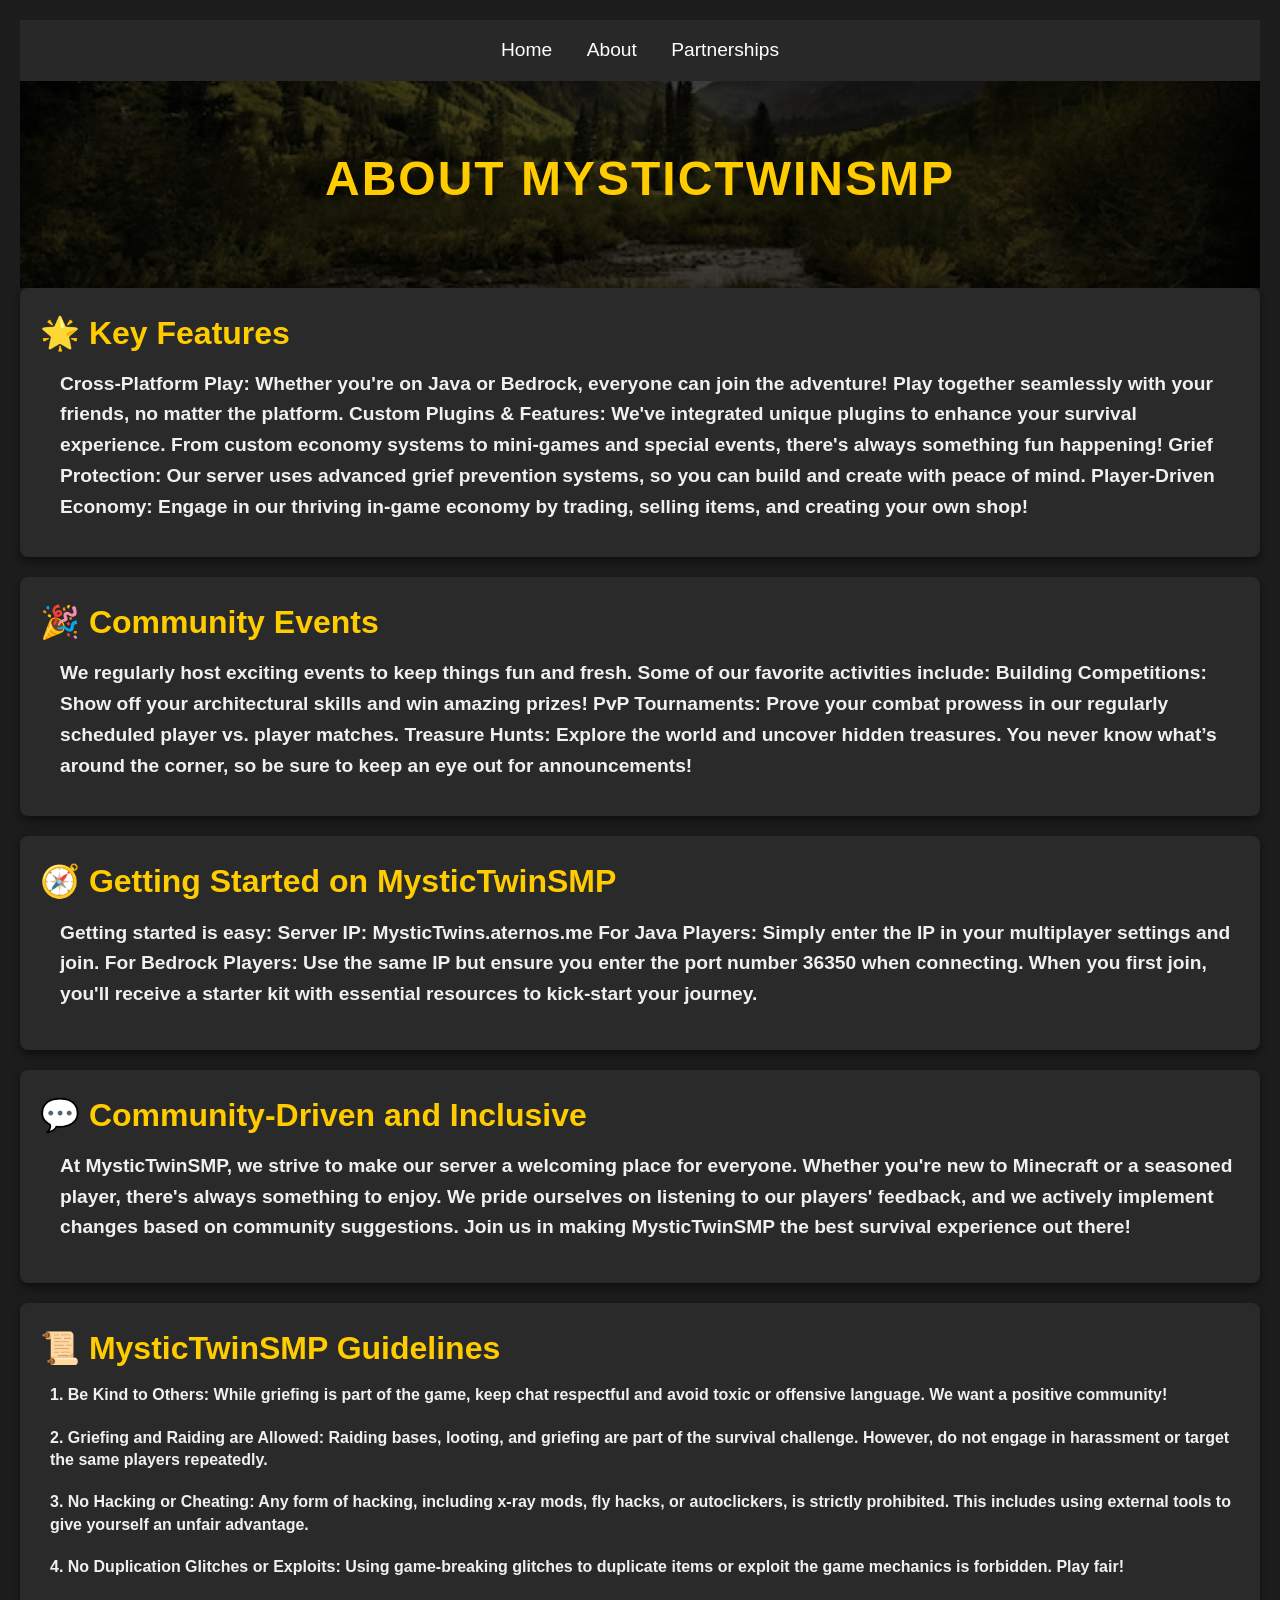
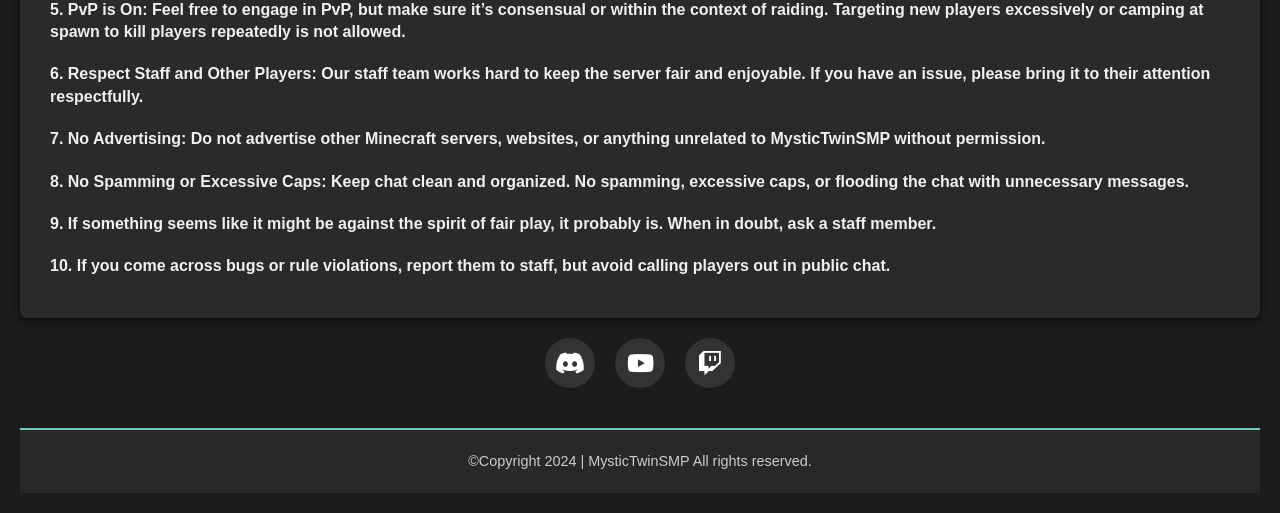
<file: about/index.html>
<html lang="en">
<head>
    <meta charset="UTF-8">
    <meta name="viewport" content="width=device-width, initial-scale=1.0">
    <title>MysticTwinSMP</title>
    <link rel="icon" href="MysticTwin.png" type="image/png" sizes="32x32">
    <link rel="stylesheet" href="style.css">
    <link rel="stylesheet" href="https://cdnjs.cloudflare.com/ajax/libs/font-awesome/6.0.0-beta3/css/all.min.css">
</head>

        <body>

            <nav>
                <ul>
                    <li><a href="https://voke2k.github.io/MysticTwinSMP/home/">Home</a></li>
                    <li><a href="https://voke2k.github.io/MysticTwinSMP/about/">About</a></li>
                    <li><a href="https://voke2k.github.io/MysticTwinSMP/partnerships">Partnerships</a></li>
                </ul>
            </nav>

            <header>
                <h1>
                    About MysticTwinSMP
                </h1>
            </header>
    
            <div class="key-features">
                <h1>🌟 Key Features</h1>
                <h3>Cross-Platform Play: Whether you're on Java or Bedrock, everyone can join the adventure! Play together seamlessly with your friends, no matter the platform.
                    Custom Plugins & Features: We've integrated unique plugins to enhance your survival experience. From custom economy systems to mini-games and special events, there's always something fun happening!
                    Grief Protection: Our server uses advanced grief prevention systems, so you can build and create with peace of mind.
                    Player-Driven Economy: Engage in our thriving in-game economy by trading, selling items, and creating your own shop!</h3>
            </div>

            <div class="community-events">
                <h1>🎉 Community Events</h1>
                <h3>We regularly host exciting events to keep things fun and fresh. Some of our favorite activities include:

                    Building Competitions: Show off your architectural skills and win amazing prizes!
                    PvP Tournaments: Prove your combat prowess in our regularly scheduled player vs. player matches.
                    Treasure Hunts: Explore the world and uncover hidden treasures.
                
                You never know what’s around the corner, so be sure to keep an eye out for announcements!</h3>
            </div>

            <div class="getting-started">
                <h1>🧭 Getting Started on MysticTwinSMP</h1>
                <h3>Getting started is easy:

                    Server IP: MysticTwins.aternos.me
                    For Java Players: Simply enter the IP in your multiplayer settings and join.
                    For Bedrock Players: Use the same IP but ensure you enter the port number 36350 when connecting.
                
                When you first join, you'll receive a starter kit with essential resources to kick-start your journey.</h3>
            </div>

            <div class="feedback">
                <h1>💬 Community-Driven and Inclusive</h1>
                <h3>At MysticTwinSMP, we strive to make our server a welcoming place for everyone. Whether you're new to Minecraft or a seasoned player, there's always something to enjoy. We pride ourselves on listening to our players' feedback, and we actively implement changes based on community suggestions.

                    Join us in making MysticTwinSMP the best survival experience out there!</h3>
            </div>

            <div class="guidelines">
                <h1>📜 MysticTwinSMP Guidelines</h1>
                <h3>1. Be Kind to Others: While griefing is part of the game, keep chat respectful and avoid toxic or offensive language. We want a positive community!</h3>

                <h3>2. Griefing and Raiding are Allowed: Raiding bases, looting, and griefing are part of the survival challenge. However, do not engage in harassment or target the same players repeatedly.</h3>
                    
                <h3>3. No Hacking or Cheating: Any form of hacking, including x-ray mods, fly hacks, or autoclickers, is strictly prohibited. This includes using external tools to give yourself an unfair advantage.</h3>
                    
                <h3>4. No Duplication Glitches or Exploits: Using game-breaking glitches to duplicate items or exploit the game mechanics is forbidden. Play fair!</h3>
                    
                <h3>5. PvP is On: Feel free to engage in PvP, but make sure it’s consensual or within the context of raiding. Targeting new players excessively or camping at spawn to kill players repeatedly is not allowed.</h3>
                    
                <h3>6. Respect Staff and Other Players: Our staff team works hard to keep the server fair and enjoyable. If you have an issue, please bring it to their attention respectfully.</h3>
                    
                <h3>7. No Advertising: Do not advertise other Minecraft servers, websites, or anything unrelated to MysticTwinSMP without permission.</h3>
                    
                <h3>8. No Spamming or Excessive Caps: Keep chat clean and organized. No spamming, excessive caps, or flooding the chat with unnecessary messages.</h3>
                    
                <h3>9. If something seems like it might be against the spirit of fair play, it probably is. When in doubt, ask a staff member.</h3>
                    
                <h3>10. If you come across bugs or rule violations, report them to staff, but avoid calling players out in public chat.</h3>
            </div>

        </body>

        <div class="social-links">

            <a href="https://discord.gg/cj7x8na8" target="_blank">
                <i class="fab fa-discord"></i>
            </a>

            <a href="https://www.youtube.com/@MysticTwins123" target="_blank">
                <i class="fab fa-youtube"></i>
            </a>

            <a href="https://www.twitch.tv/mystictwinsyt" target="_blank">
                <i class="fab fa-twitch"></i>
            </a>
        </div>

    <footer>
        &copy;Copyright 2024 | MysticTwinSMP All rights reserved.
    </footer>
</html>
</file>
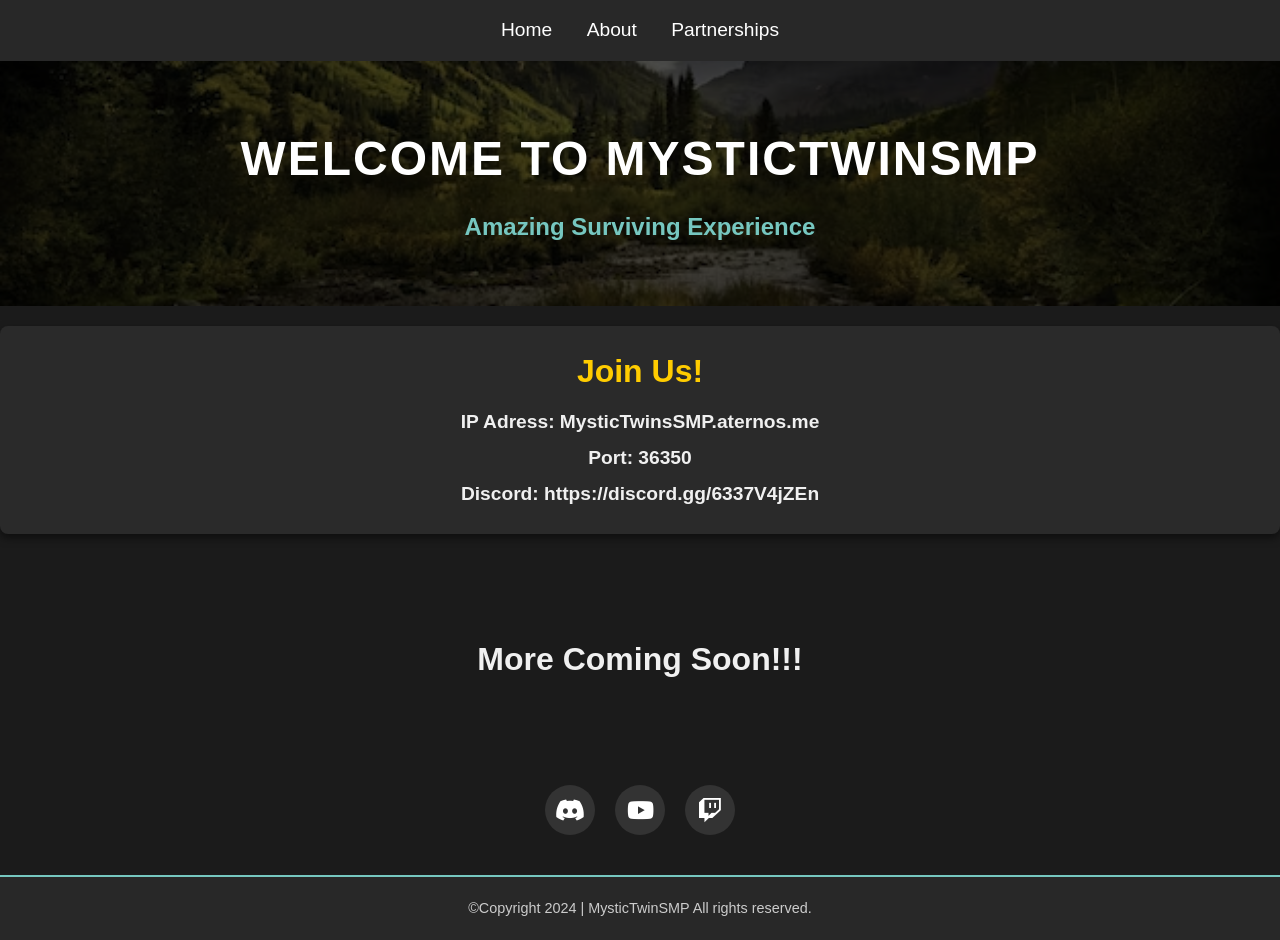
<file: home/index.html>
<html lang="en">
<head>
    <meta charset="UTF-8">
    <meta name="viewport" content="width=device-width, initial-scale=1.0">
    <title>MysticTwinSMP</title>
    <link rel="icon" href="MysticTwin.png" type="image/png" sizes="32x32">
    <link rel="stylesheet" href="style.css">
    <link rel="stylesheet" href="https://cdnjs.cloudflare.com/ajax/libs/font-awesome/6.0.0-beta3/css/all.min.css">
</head>

        <body>

            <nav>
                <ul>
                    <li><a href="https://voke2k.github.io/MysticTwinSMP/home/">Home</a></li>
                    <li><a href="https://voke2k.github.io/MysticTwinSMP/about/">About</a></li>
                    <li><a href="https://voke2k.github.io/MysticTwinSMP/partnerships">Partnerships</a></li>
                </ul>
            </nav>

            <header>
                <h1>Welcome to MysticTwinSMP</h1>
                <h3>Amazing Surviving Experience</h3>
            </header>


            <div class="server-information">
                <h1>Join Us!</h1>
                <h3>IP Adress: MysticTwinsSMP.aternos.me</h3>
                <h3>Port: 36350</h3>
                <h3>Discord: https://discord.gg/6337V4jZEn</h3>
            </div>

            <div class="coming-soon">
            <h1>More Coming Soon!!!</h1>
            </div>
            
            <div class="social-links">

                <a href="https://discord.gg/6337V4jZEn" target="_blank">
                    <i class="fab fa-discord"></i>
                </a>

                <a href="https://www.youtube.com/@MysticTwins123" target="_blank">
                    <i class="fab fa-youtube"></i>
                </a>

                <a href="https://www.twitch.tv/mystictwinsyt" target="_blank">
                    <i class="fab fa-twitch"></i>
                </a>
            </div>
            


        </body>

    <footer>
        &copy;Copyright 2024 | MysticTwinSMP All rights reserved.
    </footer>
</html>
</file>
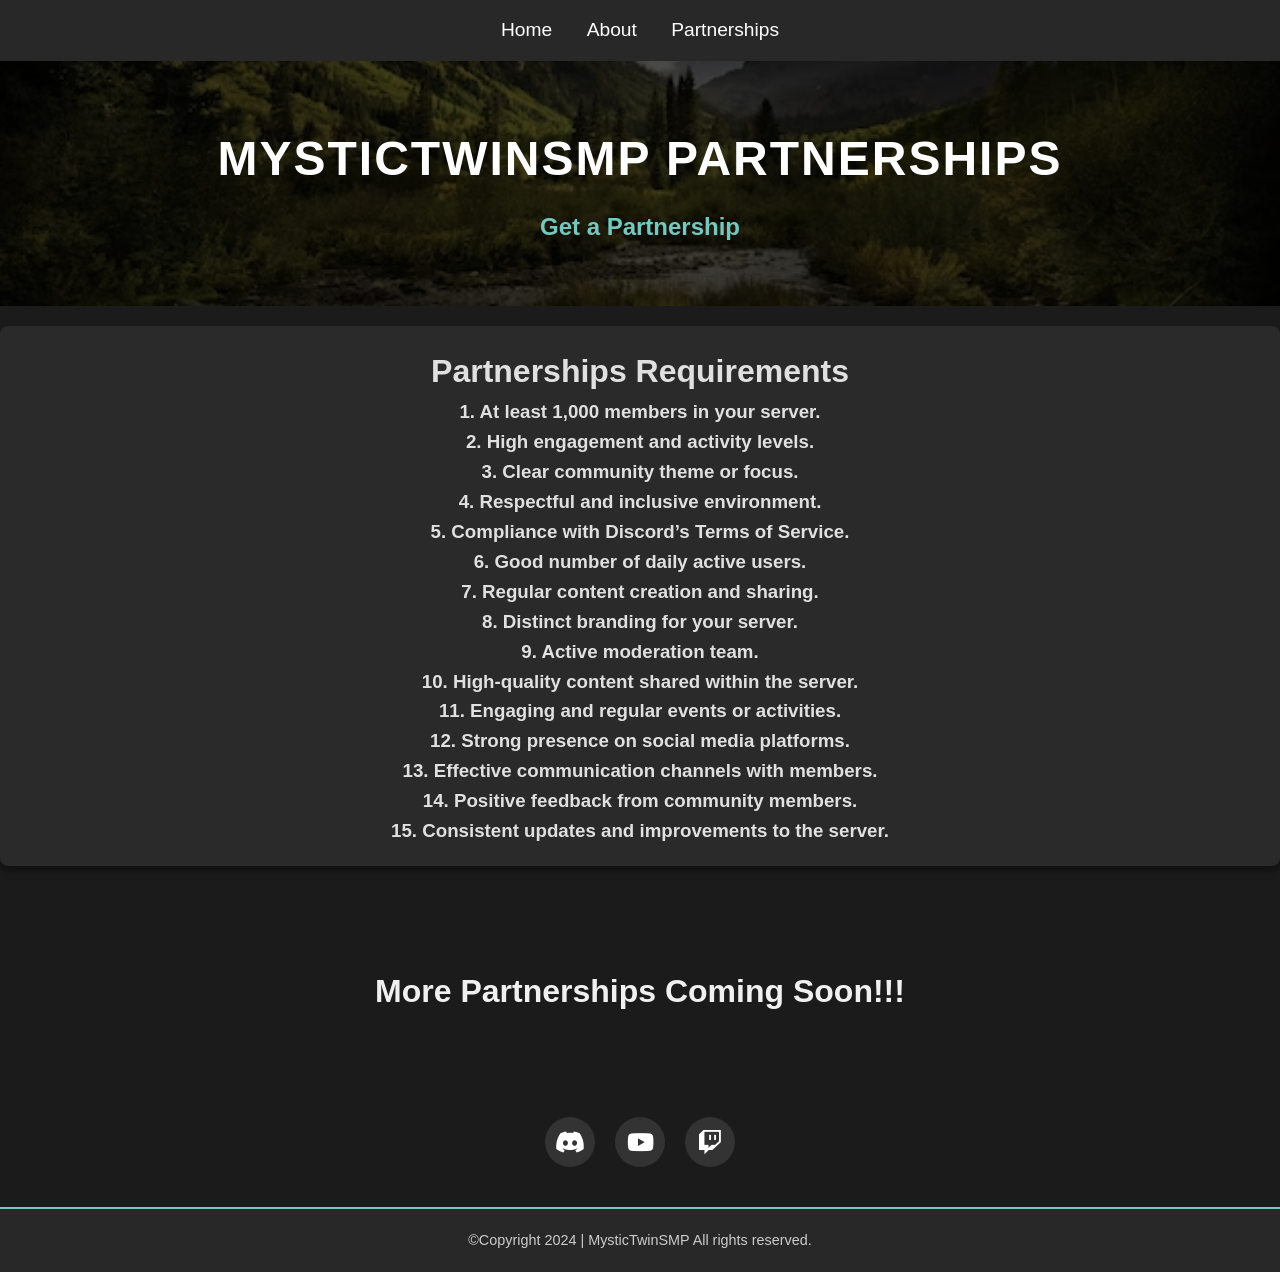
<file: partnerships/index.html>
<html lang="en">
<head>
    <meta charset="UTF-8">
    <meta name="viewport" content="width=device-width, initial-scale=1.0">
    <title>MysticTwinSMP</title>
    <link rel="icon" href="MysticTwin.png" type="image/png" sizes="32x32">
    <link rel="stylesheet" href="style.css">
    <link rel="stylesheet" href="https://cdnjs.cloudflare.com/ajax/libs/font-awesome/6.0.0-beta3/css/all.min.css">
</head>

        <body>

            <nav>
                <ul>
                    <li><a href="https://voke2k.github.io/MysticTwinSMP/home/">Home</a></li>
                    <li><a href="https://voke2k.github.io/MysticTwinSMP/about/">About</a></li>
                    <li><a href="https://voke2k.github.io/MysticTwinSMP/partnerships">Partnerships</a></li>
                </ul>
            </nav>

            <header>
                <h1>MysticTwinSMP Partnerships</h1>
                <h2>Get a Partnership</h2>
            </header>


            <div class="partnership-requirements">
                <h1>Partnerships Requirements</h1>
                <h3>1. At least 1,000 members in your server.</h3>
                <h3>2. High engagement and activity levels.</h3>
                <h3>3. Clear community theme or focus.</h3>
                <h3>4. Respectful and inclusive environment.</h3>
                <h3>5. Compliance with Discord’s Terms of Service.</h3>
                <h3>6. Good number of daily active users.</h3>
                <h3>7. Regular content creation and sharing.</h3>
                <h3>8. Distinct branding for your server.</h3>
                <h3>9. Active moderation team.</h3>
                <h3>10. High-quality content shared within the server.</h3>
                <h3>11. Engaging and regular events or activities.</h3>
                <h3>12. Strong presence on social media platforms.</h3>
                <h3>13. Effective communication channels with members.</h3>
                <h3>14. Positive feedback from community members.</h3>
                <h3>15. Consistent updates and improvements to the server.</h3>
            </div>

            <div class="coming-soon">
            <h1>More Partnerships Coming Soon!!!</h1>
            </div>
            
            <div class="social-links">

                <a href="https://discord.gg/cj7x8na8" target="_blank">
                    <i class="fab fa-discord"></i>
                </a>

                <a href="https://www.youtube.com/@MysticTwins123" target="_blank">
                    <i class="fab fa-youtube"></i>
                </a>

                <a href="https://www.twitch.tv/mystictwinsyt" target="_blank">
                    <i class="fab fa-twitch"></i>
                </a>
            </div>
            


        </body>

    <footer>
        &copy;Copyright 2024 | MysticTwinSMP All rights reserved.
    </footer>
</html>
</file>
<file: about/style.css>
/* Reset some default styling */
* {
    margin: 0;
    padding: 0;
    box-sizing: border-box;
}

body {
    font-family: 'Arial', sans-serif;
    background-color: #1b1b1b;
    color: #f0f0f0;
    line-height: 1.6;
}

/* Header section */
header {
    background: linear-gradient(rgba(0, 0, 0, 0.7), rgba(0, 0, 0, 0.7)), url('Website_Background.png') no-repeat center center/cover;
    color: #fff;
    padding: 60px 0;
    text-align: center;
}

header h1 {
    font-size: 3em;
    font-weight: bold;
    text-transform: uppercase;
    letter-spacing: 2px;
}

header h3 {
    font-size: 1.5em;
    color: #76c7c0;
    margin-top: 10px;
}

/* Navigation bar */
nav {
    background-color: #282828;
    padding: 15px;
    text-align: center;
}

nav ul {
    list-style: none;
}

nav ul li {
    display: inline;
    margin: 0 15px;
}

nav ul li a {
    text-decoration: none;
    color: #fff;
    font-size: 1.2em;
    transition: color 0.3s ease;
}

nav ul li a:hover {
    color: #76c7c0;
}

/* Section styling */
section {
    padding: 60px;
    text-align: center;
}

section h2 {
    font-size: 2.5em;
    margin-bottom: 20px;
    color: #76c7c0;
}

section p {
    font-size: 1.1em;
    color: #ccc;
}

/* Social media icons (using Font Awesome) */
.social-links {
    display: flex;
    justify-content: center;
    gap: 20px;
}

.social-links a {
    text-decoration: none;
    display: inline-block;
    width: 50px;
    height: 50px;
    border-radius: 50%;
    background-color: #333;
    display: flex;
    align-items: center;
    justify-content: center;
    transition: background-color 0.3s ease, transform 0.3s ease;
    color: #fff;
    font-size: 24px;
}

.social-links a:hover {
    background-color: #76c7c0;
    transform: scale(1.1);
}

#contact p {
    font-size: 1.5em;
    color: #76c7c0;
    margin-bottom: 20px;
}

/* Footer styling */
footer {
    background-color: #282828;
    color: #ccc;
    text-align: center;
    padding: 20px;
    font-size: 0.9em;
    margin-top: 40px;
    border-top: 2px solid #76c7c0;
}

footer a {
    color: #76c7c0;
    text-decoration: none;
}

footer a:hover {
    color: #fff;
}

/* Media Queries for responsiveness */
@media (max-width: 768px) {
    header h1 {
        font-size: 2.5em;
    }

    header h3 {
        font-size: 1.2em;
    }

    nav ul li {
        display: block;
        margin: 10px 0;
    }

    section {
        padding: 30px;
    }

    section h2 {
        font-size: 2em;
    }
}

body {
    background-color: #1c1c1c; /* Dark background */
    color: #e0e0e0; /* Light text color */
    font-family: 'Arial', sans-serif;
    line-height: 1.6;
    padding: 20px;
}

h1 {
    color: #ffcc00; /* Gold color for headings */
    font-size: 2em;
    margin-bottom: 10px;
}

h3 {
    color: #f0f0f0; /* Light gray for subheadings */
    font-size: 1.2em;
    margin-bottom: 20px;
    padding-left: 10px;
}

.key-features, .community-events, .getting-started, .feedback, .guidelines {
    background-color: #2a2a2a; /* Slightly lighter background for sections */
    border-radius: 8px;
    padding: 20px;
    margin-bottom: 20px;
    box-shadow: 0 4px 8px rgba(0, 0, 0, 0.5); /* Shadow effect */
}

h1, h3 {
    transition: color 0.3s ease; /* Smooth color transition on hover */
}

h1:hover, h3:hover {
    color: #ffcc00; /* Gold on hover */
}

.guidelines h3 {
    font-size: 1em; /* Smaller text for guidelines */
    line-height: 1.4; /* Increased line height for readability */
}

.key-features h3,
.community-events h3,
.getting-started h3,
.feedback h3 {
    margin-top: 10px;
}

.key-features h3,
.community-events h3,
.getting-started h3,
.feedback h3 {
    list-style: disc; /* Bulleted lists */
    padding-left: 20px;
}

.key-features h3,
.community-events h3 {
    margin-bottom: 15px; /* Spacing for features and events */
}
</file>
<file: home/style.css>
/* Reset some default styling */
* {
    margin: 0;
    padding: 0;
    box-sizing: border-box;
}

body {
    font-family: 'Arial', sans-serif;
    background-color: #1b1b1b;
    color: #f0f0f0;
    line-height: 1.6;
}

/* Header section */
header {
    background: linear-gradient(rgba(0, 0, 0, 0.7), rgba(0, 0, 0, 0.7)), url('Website_Background.png') no-repeat center center/cover;
    color: #fff;
    padding: 60px 0;
    text-align: center;
}

header h1 {
    font-size: 3em;
    font-weight: bold;
    text-transform: uppercase;
    letter-spacing: 2px;
}

header h3 {
    font-size: 1.5em;
    color: #76c7c0;
    margin-top: 10px;
}

/* Navigation bar */
nav {
    background-color: #282828;
    padding: 15px;
    text-align: center;
}

nav ul {
    list-style: none;
}

nav ul li {
    display: inline;
    margin: 0 15px;
}

nav ul li a {
    text-decoration: none;
    color: #fff;
    font-size: 1.2em;
    transition: color 0.3s ease;
}

nav ul li a:hover {
    color: #76c7c0;
}

/* Section styling */
section {
    padding: 60px;
    text-align: center;
}

section h2 {
    font-size: 2.5em;
    margin-bottom: 20px;
    color: #76c7c0;
}

section p {
    font-size: 1.1em;
    color: #ccc;
}

/* Social media icons (using Font Awesome) */
.social-links {
    display: flex;
    justify-content: center;
    gap: 20px;
}

.social-links a {
    text-decoration: none;
    display: inline-block;
    width: 50px;
    height: 50px;
    border-radius: 50%;
    background-color: #333;
    display: flex;
    align-items: center;
    justify-content: center;
    transition: background-color 0.3s ease, transform 0.3s ease;
    color: #fff;
    font-size: 24px;
}

.social-links a:hover {
    background-color: #76c7c0;
    transform: scale(1.1);
}

#contact p {
    font-size: 1.5em;
    color: #76c7c0;
    margin-bottom: 20px;
}

/* Footer styling */
footer {
    background-color: #282828;
    color: #ccc;
    text-align: center;
    padding: 20px;
    font-size: 0.9em;
    margin-top: 40px;
    border-top: 2px solid #76c7c0;
}

footer a {
    color: #76c7c0;
    text-decoration: none;
}

footer a:hover {
    color: #fff;
}

/* Media Queries for responsiveness */
@media (max-width: 768px) {
    header h1 {
        font-size: 2.5em;
    }

    header h3 {
        font-size: 1.2em;
    }

    nav ul li {
        display: block;
        margin: 10px 0;
    }

    section {
        padding: 30px;
    }

    section h2 {
        font-size: 2em;
    }
}

.coming-soon {
    text-align: center;
    margin: 100px;

}

.server-information {
    background-color: #2a2a2a; /* Dark background for contrast */
    color: #e0e0e0; /* Light text color */
    border-radius: 8px; /* Rounded corners */
    padding: 20px; /* Spacing inside the box */
    margin: 20px 0; /* Margin around the box */
    box-shadow: 0 4px 8px rgba(0, 0, 0, 0.5); /* Subtle shadow */
    text-align: center; /* Center text */
}

.server-information h1 {
    color: #ffcc00; /* Gold color for main heading */
    font-size: 2em; /* Larger font size */
    margin-bottom: 10px; /* Spacing below the heading */
}

.server-information h3 {
    color: #f0f0f0; /* Light gray for subheadings */
    font-size: 1.2em; /* Slightly larger font size */
    margin: 5px 0; /* Vertical spacing between subheadings */
}

.server-information a {
    color: #ffcc00; /* Gold color for links */
    text-decoration: none; /* Remove underline */
    transition: color 0.3s; /* Smooth color transition on hover */
}

.server-information a:hover {
    color: #ffffff; /* Change color on hover */
    text-decoration: underline; /* Underline on hover for emphasis */
}
</file>
<file: partnerships/style.css>
/* Reset some default styling */
* {
    margin: 0;
    padding: 0;
    box-sizing: border-box;
}

body {
    font-family: 'Arial', sans-serif;
    background-color: #1b1b1b;
    color: #f0f0f0;
    line-height: 1.6;
}

/* Header section */
header {
    background: linear-gradient(rgba(0, 0, 0, 0.7), rgba(0, 0, 0, 0.7)), url('Website_Background.png') no-repeat center center/cover;
    color: #fff;
    padding: 60px 0;
    text-align: center;
}

header h1 {
    font-size: 3em;
    font-weight: bold;
    text-transform: uppercase;
    letter-spacing: 2px;
}

header h2 {
    font-size: 1.5em;
    color: #76c7c0;
    margin-top: 10px;
}

/* Navigation bar */
nav {
    background-color: #282828;
    padding: 15px;
    text-align: center;
}

nav ul {
    list-style: none;
}

nav ul li {
    display: inline;
    margin: 0 15px;
}

nav ul li a {
    text-decoration: none;
    color: #fff;
    font-size: 1.2em;
    transition: color 0.3s ease;
}

nav ul li a:hover {
    color: #76c7c0;
}

/* Section styling */
section {
    padding: 60px;
    text-align: center;
}

section h2 {
    font-size: 2.5em;
    margin-bottom: 20px;
    color: #76c7c0;
}

section p {
    font-size: 1.1em;
    color: #ccc;
}

/* Social media icons (using Font Awesome) */
.social-links {
    display: flex;
    justify-content: center;
    gap: 20px;
}

.social-links a {
    text-decoration: none;
    display: inline-block;
    width: 50px;
    height: 50px;
    border-radius: 50%;
    background-color: #333;
    display: flex;
    align-items: center;
    justify-content: center;
    transition: background-color 0.3s ease, transform 0.3s ease;
    color: #fff;
    font-size: 24px;
}

.social-links a:hover {
    background-color: #76c7c0;
    transform: scale(1.1);
}

#contact p {
    font-size: 1.5em;
    color: #76c7c0;
    margin-bottom: 20px;
}

/* Footer styling */
footer {
    background-color: #282828;
    color: #ccc;
    text-align: center;
    padding: 20px;
    font-size: 0.9em;
    margin-top: 40px;
    border-top: 2px solid #76c7c0;
}

footer a {
    color: #76c7c0;
    text-decoration: none;
}

footer a:hover {
    color: #fff;
}

/* Media Queries for responsiveness */
@media (max-width: 768px) {
    header h1 {
        font-size: 2.5em;
    }

    header h2 {
        font-size: 1.2em;
    }

    nav ul li {
        display: block;
        margin: 10px 0;
    }

    section {
        padding: 30px;
    }

    section h2 {
        font-size: 2em;
    }
}

.coming-soon {
    text-align: center;
    margin: 100px;

}

.partnership-requirements {
    background-color: #2a2a2a; /* Dark background for contrast */
    color: #e0e0e0; /* Light text color */
    border-radius: 8px; /* Rounded corners */
    padding: 20px; /* Spacing inside the box */
    margin: 20px 0; /* Margin around the box */
    box-shadow: 0 4px 8px rgba(0, 0, 0, 0.5); /* Subtle shadow */
    text-align: center; /* Center text */
}

.server-information h1 {
    color: #ffcc00; /* Gold color for main heading */
    font-size: 2em; /* Larger font size */
    margin-bottom: 10px; /* Spacing below the heading */
}

.server-information h3 {
    color: #f0f0f0; /* Light gray for subheadings */
    font-size: 1.2em; /* Slightly larger font size */
    margin: 5px 0; /* Vertical spacing between subheadings */
}

.server-information a {
    color: #ffcc00; /* Gold color for links */
    text-decoration: none; /* Remove underline */
    transition: color 0.3s; /* Smooth color transition on hover */
}

.server-information a:hover {
    color: #ffffff; /* Change color on hover */
    text-decoration: underline; /* Underline on hover for emphasis */
}
</file>
